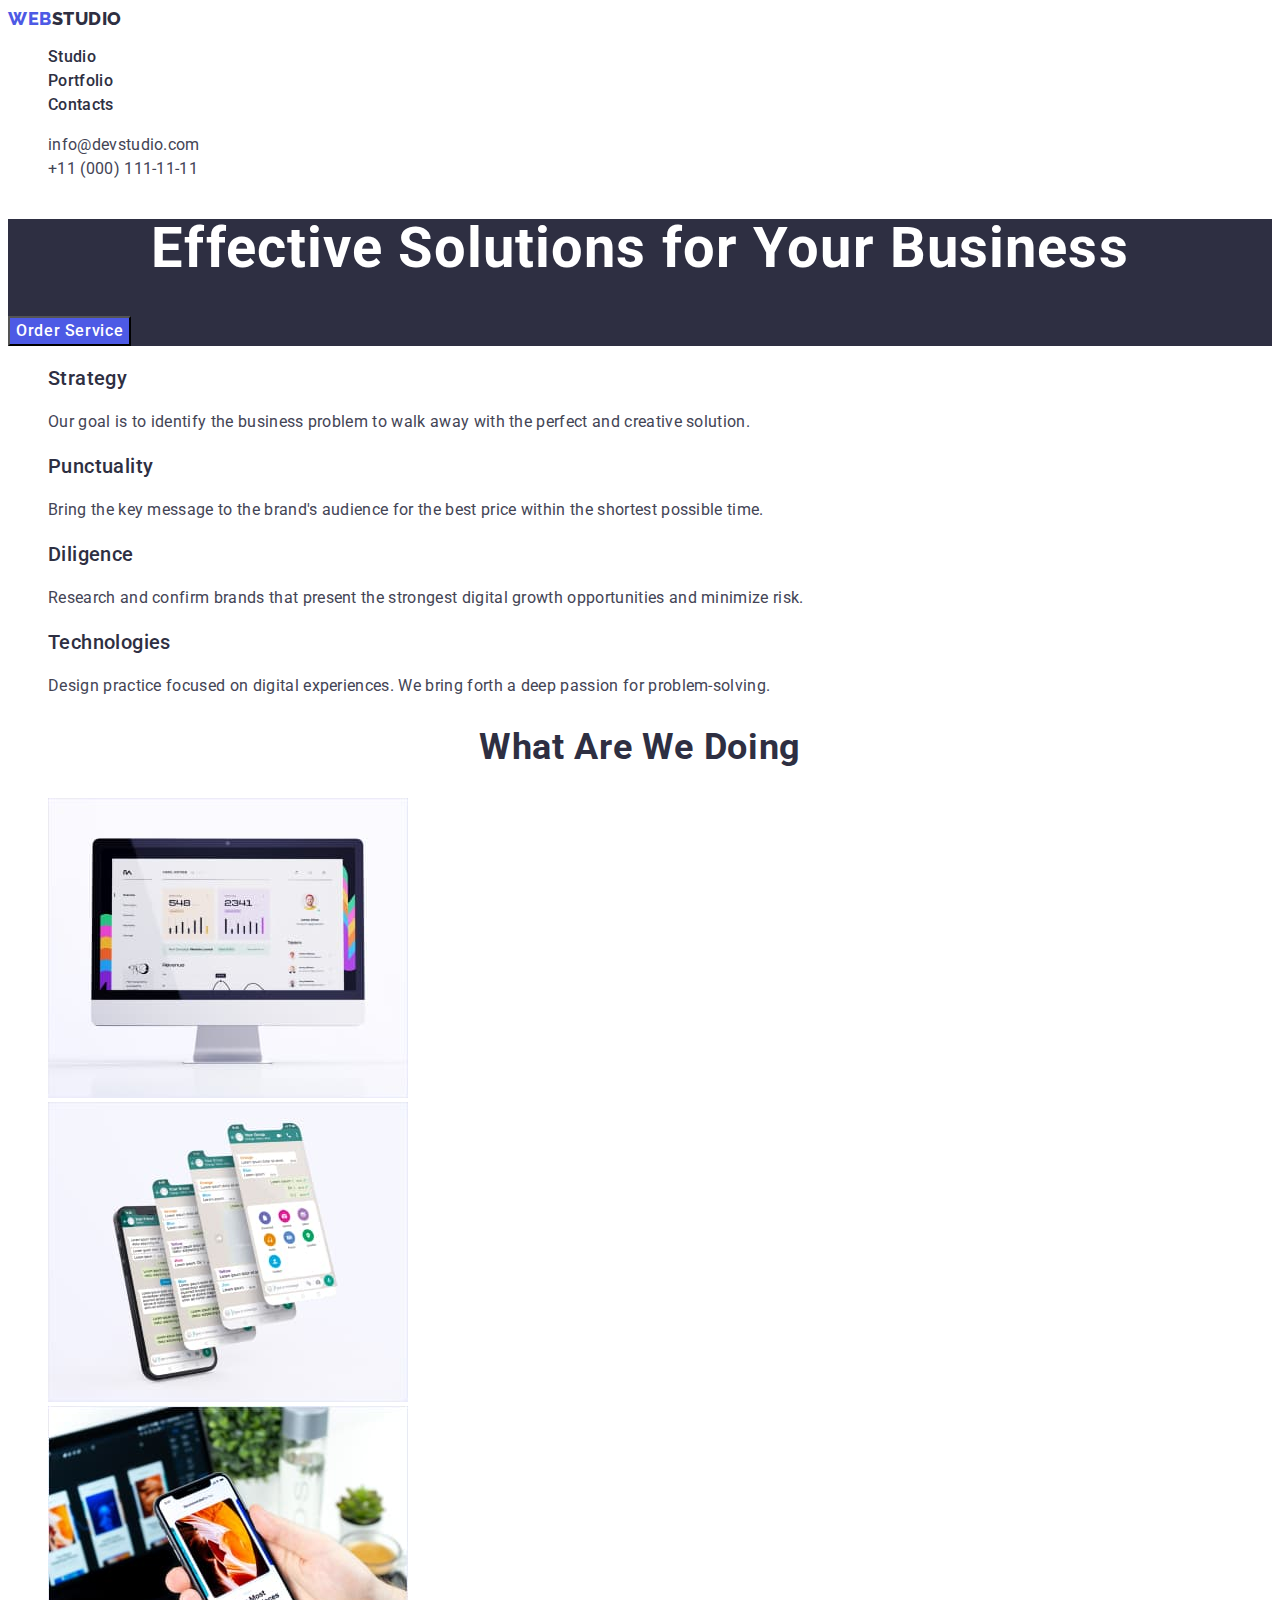
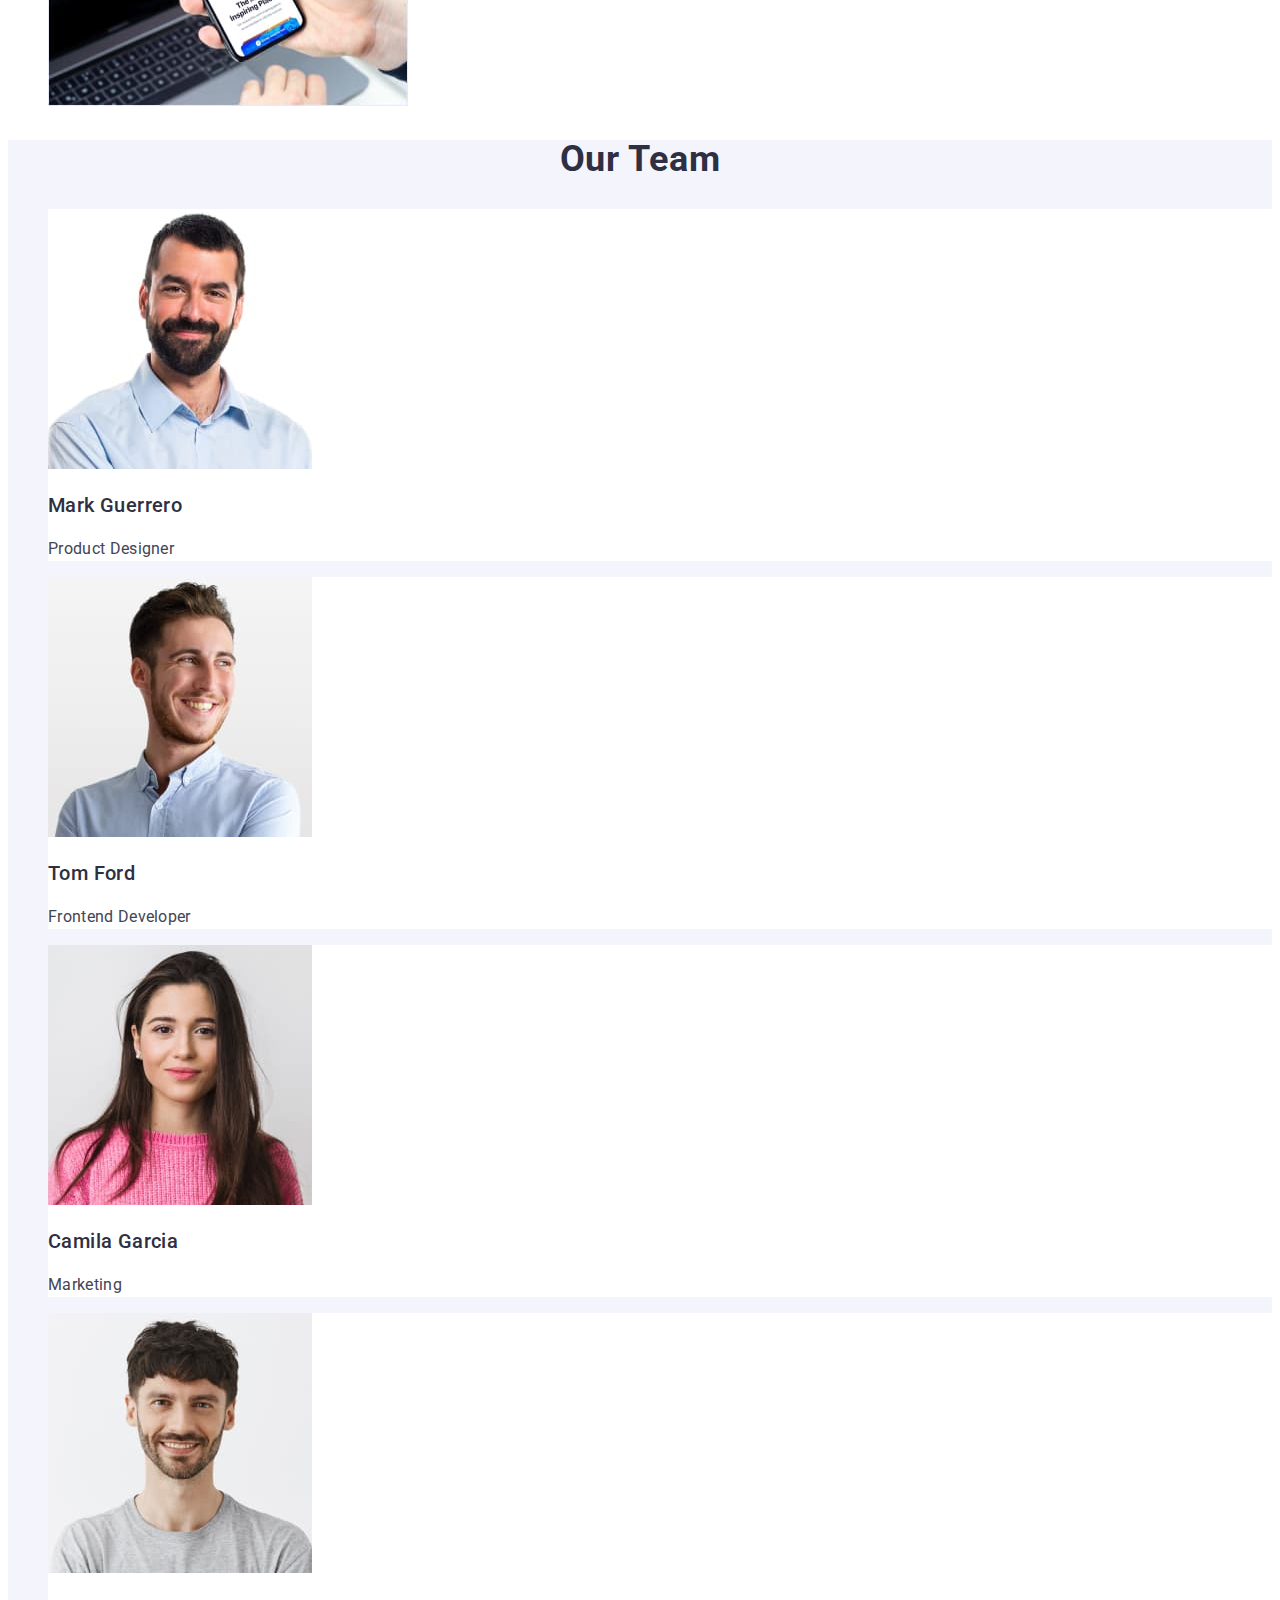
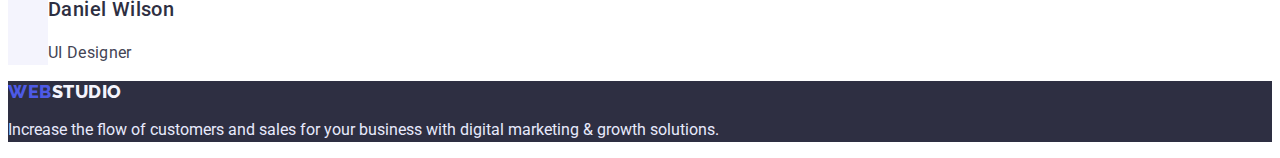
<file: index.html>
<!DOCTYPE html>
<html lang="en">
  <head>
    <meta charset="UTF-8" />
    <meta http-equiv="X-UA-Compatible" content="IE=edge" />
    <meta name="viewport" content="width=device-width, initial-scale=1.0" />
    <title>WebStudio</title>
    <link rel="stylesheet" href="./css/styles.css" />
    <link rel="preconnect" href="https://fonts.googleapis.com" />
    <link rel="preconnect" href="https://fonts.gstatic.com" crossorigin />
    <link
      href="https://fonts.googleapis.com/css2?family=Raleway:wght@800&family=Roboto:wght@400;500;700;900&display=swap"
      rel="stylesheet"
    />
  </head>
  <body>
    <header>
      <nav>
        <a href="./index.html" class="main-logo link"
          >Web<span class="logo-part link">Studio</span>
        </a>
        <ul class="list">
          <li><a href="./index.html" class="studio-page link">Studio</a></li>
          <li>
            <a href="./portfolio.html" class="studio-page link">Portfolio</a>
          </li>
          <li><a href="" class="studio-page link">Contacts</a></li>
        </ul>
      </nav>
      <address class="feedback">
        <ul class="list">
          <li>
            <a href="mailto:info@devstudio.com" class="feedback-email link"
              >info@devstudio.com</a
            >
          </li>
          <li>
            <a href="tel:+110001111111" class="feedback-email link"
              >+11 (000) 111-11-11</a
            >
          </li>
        </ul>
      </address>
    </header>
    <main>
      <!--section 1-->
      <section class="hero-section">
        <h1 class="hero-title">Effective Solutions for Your Business</h1>
        <button type="button" class="button">Order Service</button>
      </section>

      <!--section 2-->
      <section>
        <h2 class="header-zwai" hidden>Our advantages</h2>
        <ul class="list">
          <li>
            <h3 class="header-drai">Strategy</h3>
            <p class="main-text">
              Our goal is to identify the business problem to walk away with the
              perfect and creative solution.
            </p>
          </li>
          <li>
            <h3 class="header-drai">Punctuality</h3>
            <p class="main-text">
              Bring the key message to the brand's audience for the best price
              within the shortest possible time.
            </p>
          </li>
          <li>
            <h3 class="header-drai">Diligence</h3>
            <p class="main-text">
              Research and confirm brands that present the strongest digital
              growth opportunities and minimize risk.
            </p>
          </li>
          <li>
            <h3 class="header-drai">Technologies</h3>
            <p class="main-text">
              Design practice focused on digital experiences. We bring forth a
              deep passion for problem-solving.
            </p>
          </li>
        </ul>
      </section>

      <!--section 3-->
      <section>
        <h2 class="header-zwai">What are we doing</h2>
        <ul class="list">
          <li>
            <img src="./images/studio/comp.jpg" alt="Computer" width="360" />
          </li>
          <li>
            <img src="./images/studio/telefon.jpg" alt="Telefon" width="360" />
          </li>
          <li>
            <img
              src=".//images/studio/telefonlaptop.jpg"
              alt="Telefon-laptop"
              width="360"
            />
          </li>
        </ul>
      </section>

      <!--section 4-->
      <section class="section-vier">
        <h2 class="header-zwai">Our Team</h2>
        <ul class="list">
          <li class="team-item">
            <img
              src="./images/studio/markguerero.jpg"
              alt="Mark Guerrero"
              width="264"
            />
            <h3 class="header-drai">Mark Guerrero</h3>
            <p class="main-text">Product Designer</p>
          </li>
          <li class="team-item">
            <img src="./images/studio/tomford.jpg" alt="Tom Ford" width="264" />
            <h3 class="header-drai">Tom Ford</h3>
            <p class="main-text">Frontend Developer</p>
          </li>
          <li class="team-item">
            <img
              src="./images/studio/camilagarcia.jpg"
              alt="Camila Garcia"
              width="264"
            />
            <h3 class="header-drai">Camila Garcia</h3>
            <p class="main-text">Marketing</p>
          </li>
          <li class="team-item">
            <img
              src="./images/studio/danielwilson.jpg"
              alt="Daniel Wilson"
              width="264"
            />
            <h3 class="header-drai">Daniel Wilson</h3>
            <p class="main-text">UI Designer</p>
          </li>
        </ul>
      </section>
    </main>
    <footer class="footer-item">
      <a href="./index.html" class="main-logo link"
        >Web<span class="footer-part link">Studio</span>
      </a>
      <p class="footer-inform">
        Increase the flow of customers and sales for your business with digital
        marketing & growth solutions.
      </p>
    </footer>
  </body>
</html>
</file>
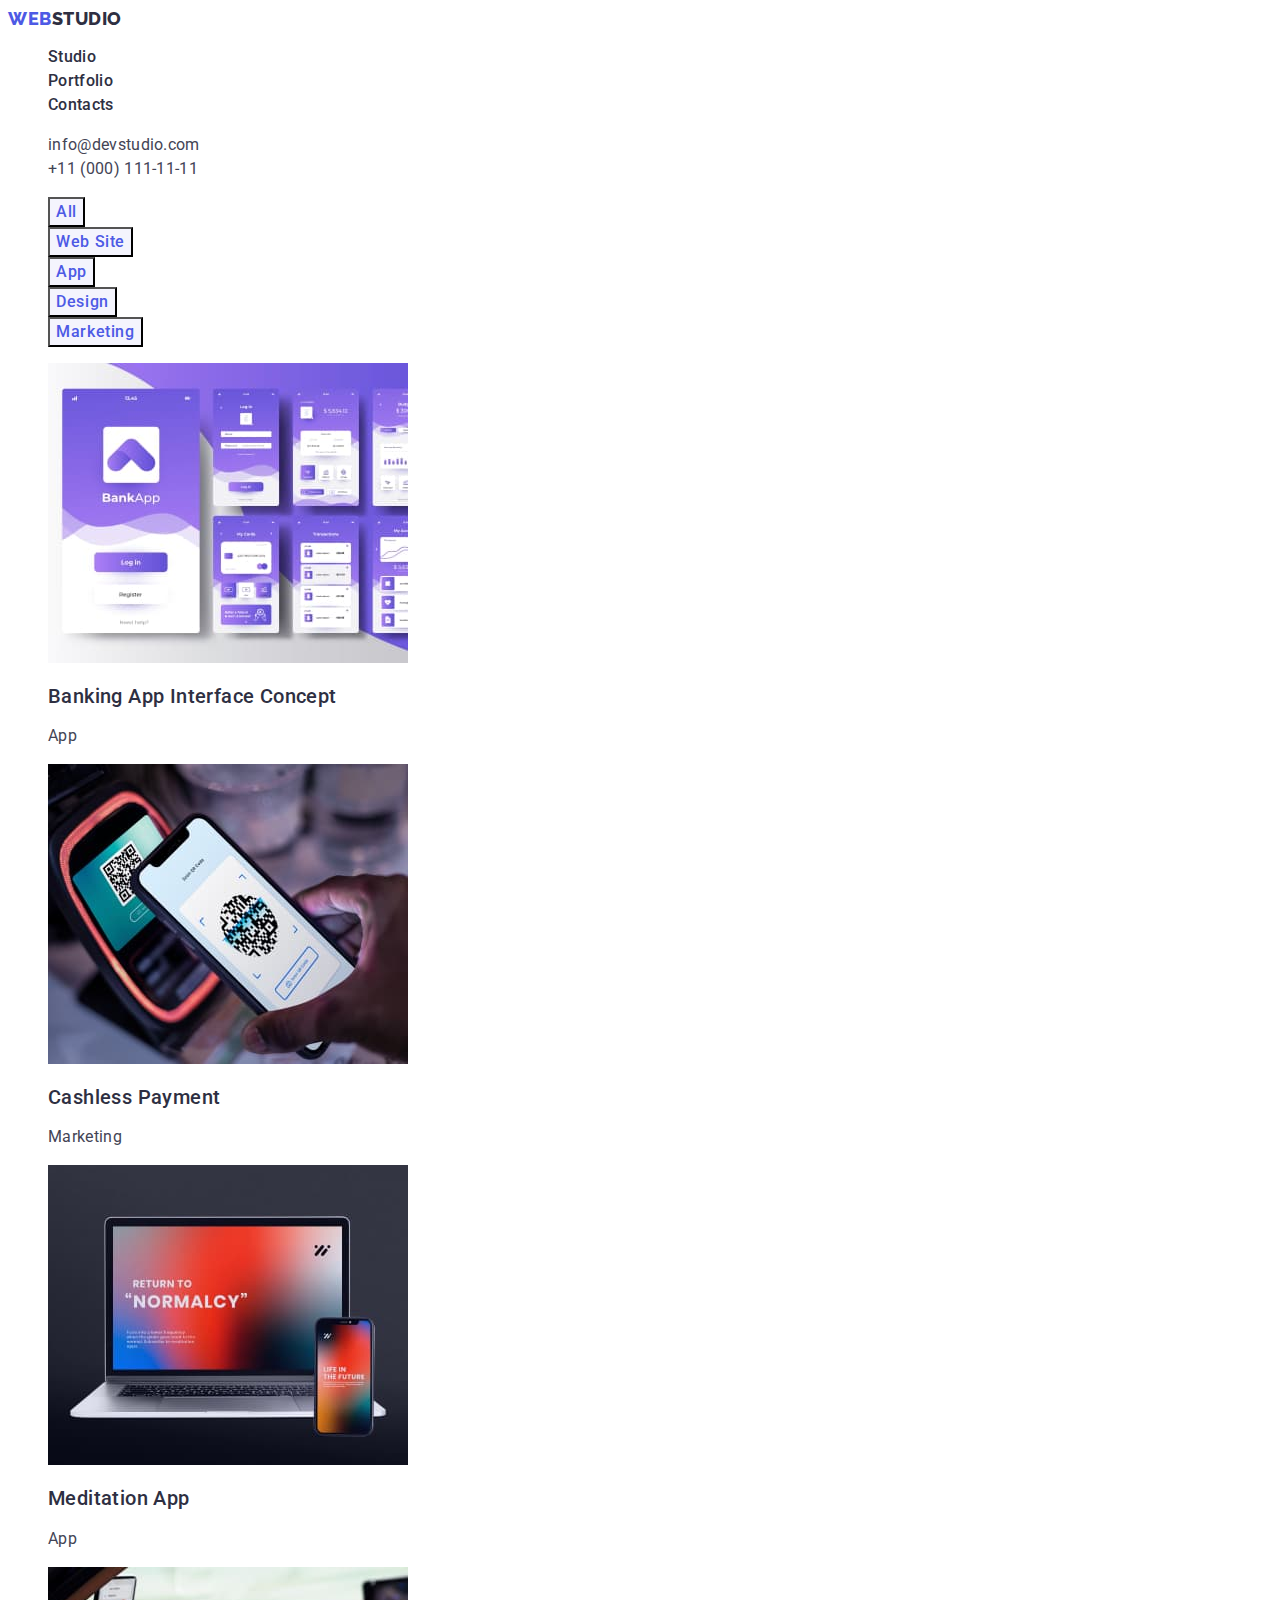
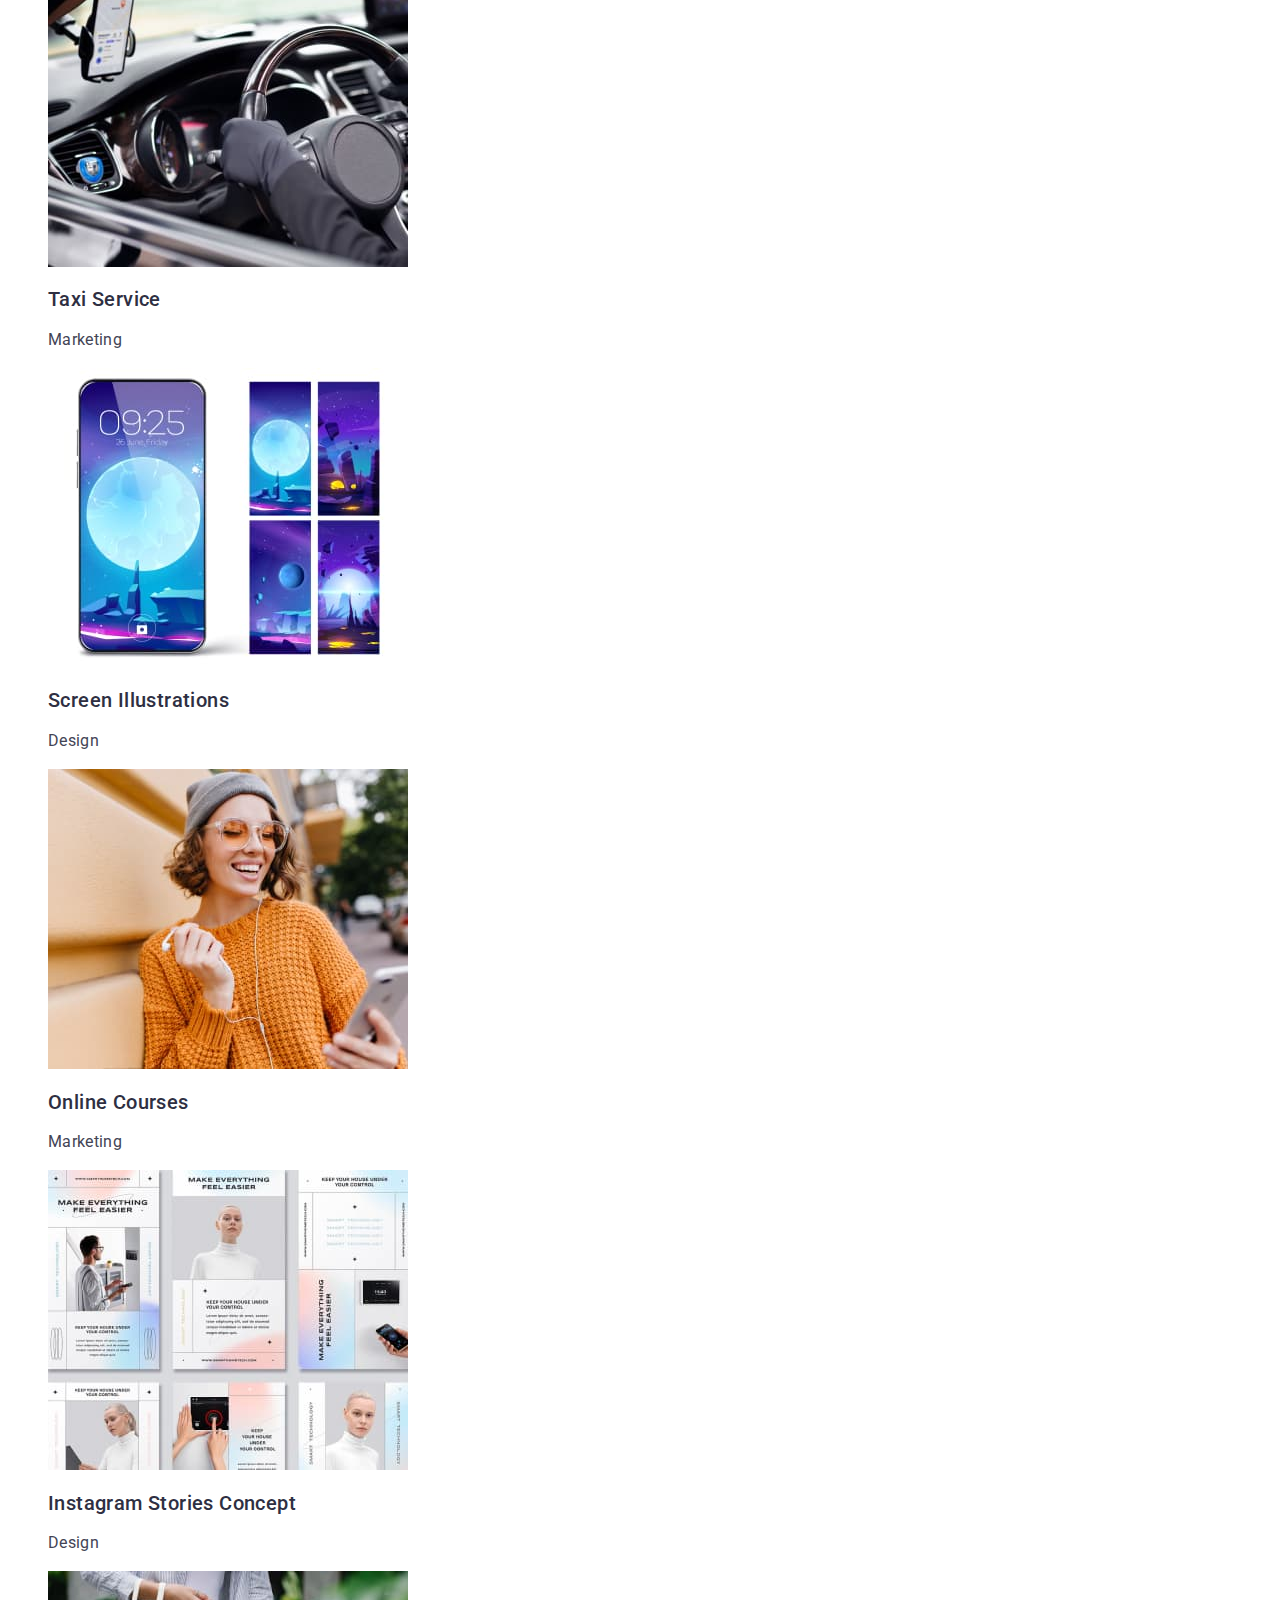
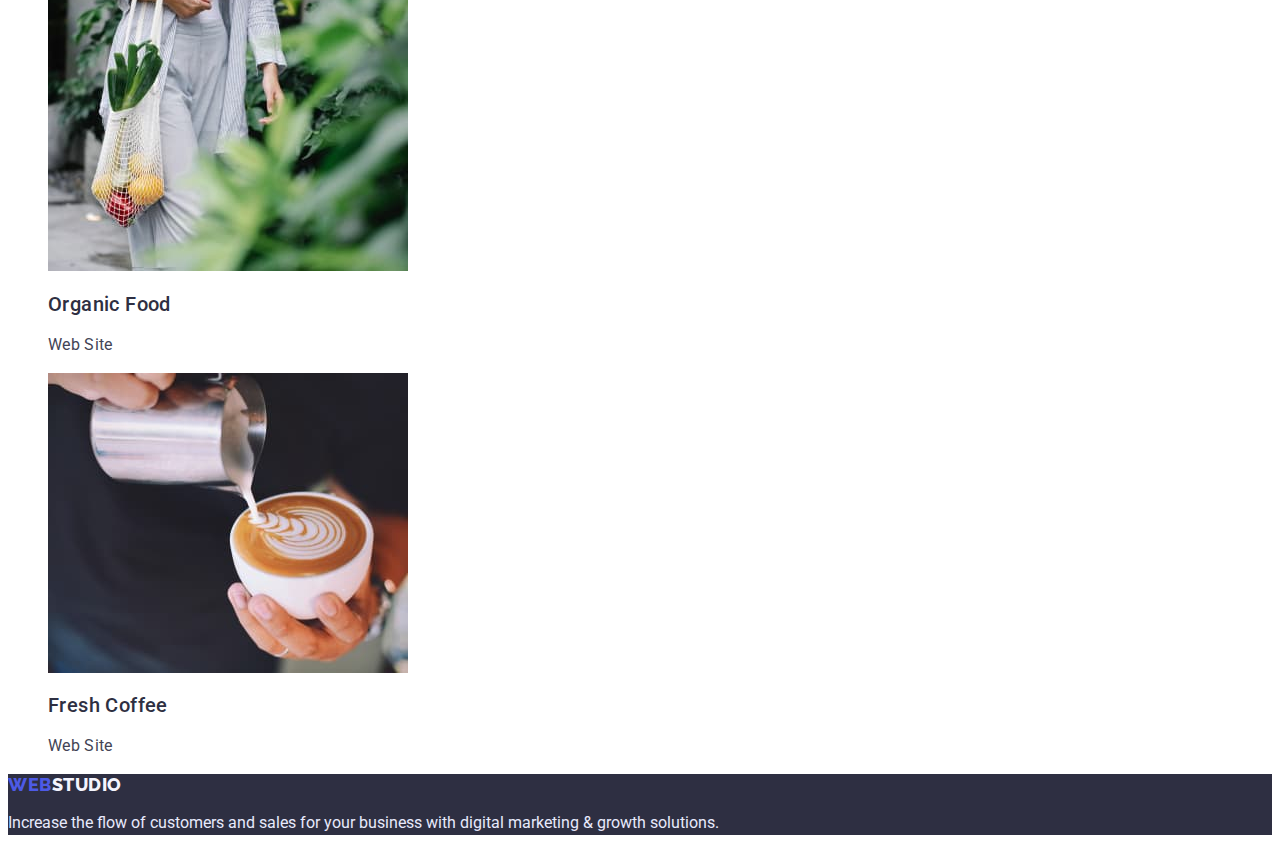
<file: portfolio.html>
<!DOCTYPE html>
<html lang="en">
  <head>
    <meta charset="UTF-8" />
    <meta http-equiv="X-UA-Compatible" content="IE=edge" />
    <meta name="viewport" content="width=device-width, initial-scale=1.0" />
    <title>Portfolio</title>
    <link rel="stylesheet" href="./css/styles.css" />
    <link rel="preconnect" href="https://fonts.googleapis.com" />
    <link rel="preconnect" href="https://fonts.gstatic.com" crossorigin />
    <link
      href="https://fonts.googleapis.com/css2?family=Raleway:wght@800&family=Roboto:wght@400;500;700;900&display=swap"
      rel="stylesheet"
    />
  </head>
  <body>
    <header>
      <nav>
        <a href="./index.html" class="main-logo link"
          >Web<span class="logo-part link">Studio</span>
        </a>
        <ul class="list">
          <li><a href="./index.html" class="studio-page link">Studio</a></li>
          <li>
            <a href="./portfolio.html" class="studio-page link">Portfolio</a>
          </li>
          <li><a href="" class="studio-page link">Contacts</a></li>
        </ul>
      </nav>
      <address class="feedback">
        <ul class="list">
          <li>
            <a href="mailto:info@devstudio.com" class="feedback-email link"
              >info@devstudio.com</a
            >
          </li>
          <li>
            <a href="tel:+110001111111" class="feedback-email link"
              >+11 (000) 111-11-11</a
            >
          </li>
        </ul>
      </address>
    </header>
    <main>
      <section>
        <h1 class="hero-title" hidden>Filters</h1>
        <ul class="list">
          <li>
            <button type="button" class="button-portfolio">All</button>
          </li>
          <li>
            <button type="button" class="button-portfolio">Web Site</button>
          </li>
          <li><button type="button" class="button-portfolio">App</button></li>
          <li>
            <button type="button" class="button-portfolio">Design</button>
          </li>
          <li>
            <button type="button" class="button-portfolio">Marketing</button>
          </li>
        </ul>
        <ul class="list">
          <li>
            <a href="" class="link">
              <img
                src="./images/portfolio/bankingappinterfaceconcept.jpg"
                alt="Banking App Interface Concept"
                width="360"
              />
              <h2 class="portfolio-title">Banking App Interface Concept</h2>
              <p class="main-text">App</p>
            </a>
          </li>
          <li>
            <a href="" class="link">
              <img
                src="./images/portfolio/cashlesspayment.jpg"
                alt="Cashless Payment"
                width="360"
              />
              <h2 class="portfolio-title">Cashless Payment</h2>
              <p class="main-text">Marketing</p>
            </a>
          </li>
          <li>
            <a href="" class="link">
              <img
                src="./images/portfolio/meditaionapp.jpg"
                alt="Meditaion App"
                width="360"
              />
              <h2 class="portfolio-title">Meditation App</h2>
              <p class="main-text">App</p>
            </a>
          </li>
          <li>
            <a href="" class="link">
              <img
                src="./images/portfolio/taxiservice.jpg"
                alt="Taxi Service"
                width="360"
              />
              <h2 class="portfolio-title">Taxi Service</h2>
              <p class="main-text">Marketing</p>
            </a>
          </li>
          <li>
            <a href="" class="link">
              <img
                src="./images/portfolio/screenillustrations.jpg"
                alt="Screen Illustrations"
                width="360"
              />
              <h2 class="portfolio-title">Screen Illustrations</h2>
              <p class="main-text">Design</p>
            </a>
          </li>
          <li>
            <a href="" class="link">
              <img
                src="./images/portfolio/onlinecourses.jpg"
                alt="Online Courses"
                width="360"
              />
              <h2 class="portfolio-title">Online Courses</h2>
              <p class="main-text">Marketing</p>
            </a>
          </li>
          <li>
            <a href="" class="link">
              <img
                src="./images/portfolio/instagramstoriesconcept.jpg"
                alt="Instagram Stories Concept"
                width="360"
              />
              <h2 class="portfolio-title">Instagram Stories Concept</h2>
              <p class="main-text">Design</p>
            </a>
          </li>
          <li>
            <a href="" class="link">
              <img
                src="./images/portfolio/organicfood.jpg"
                alt="Organic Food"
                width="360"
              />
              <h2 class="portfolio-title">Organic Food</h2>
              <p class="main-text">Web Site</p>
            </a>
          </li>
          <li>
            <a href="" class="link">
              <img
                src="./images/portfolio/freshcoffee.jpg"
                alt="Fresh Coffee"
                width="360"
              />
              <h2 class="portfolio-title">Fresh Coffee</h2>
              <p class="main-text">Web Site</p>
            </a>
          </li>
        </ul>
      </section>
    </main>
    <footer class="footer-item">
      <a href="./index.html" class="main-logo link"
        >Web<span class="footer-part link">Studio</span>
      </a>
      <p class="footer-inform">
        Increase the flow of customers and sales for your business with digital
        marketing & growth solutions.
      </p>
    </footer>
  </body>
</html>
</file>
<file: css/styles.css>
/* Typography */

/* Colors */

:root {
  --primary-brand-color: #4d5ae5;
  --pressed-state-color: #404bbf;
  --dark-color: #2e2f42;
  --success-color: #31d0aa;
  --body-text-color: #434455;
  --subtle-text-color: #8e8f99;
  --accent-color: #e7e9fc;
  --light-color: #f4f4fd;
  --modal-overlay-color: #2e2f42;
  --hero-background-color: #2e2f42;
  --body-background-color: #ffffff;
}

.link {
  text-decoration: none;
}

.list {
  list-style: none;
}

/* Header 1 */
.hero-title {
  font-weight: 700;
  font-size: 56px;
  line-height: 1.07;
  text-align: center;
  letter-spacing: 0.02em;
  color: var(--body-background-color);
}

/* Header 2 */
.header-zwai {
  font-weight: 700;
  font-size: 36px;
  line-height: 1.11;
  text-align: center;
  letter-spacing: 0.02em;
  text-transform: capitalize;
  color: var(--dark-color);
}

/* Header 3 */
.header-drai {
  font-weight: 500;
  font-size: 20px;
  line-height: 1.2;
  letter-spacing: 0.02em;
  color: var(--dark-color);
}

body {
  font-family: 'Roboto', sans-serif;
  background-color: var(--body-background-color);
  color: var(--body-text-color);
}

.main-text {
  font-size: 16px;
  line-height: 1.5;
  letter-spacing: 0.02em;
  color: var(--body-text-color);
}

/* Header */
.main-logo {
  font-family: 'Raleway', sans-serif;
  font-weight: 800;
  font-size: 18px;
  line-height: 1.17;
  letter-spacing: 0.03em;
  text-transform: uppercase;
  color: var(--primary-brand-color);
}

.main-logo .logo-part {
  color: var(--dark-color);
}

/* Site nav */
.studio-page {
  font-weight: 500;
  font-size: 16px;
  line-height: 1.5;
  letter-spacing: 0.02em;
  color: var(--dark-color);
}

.studio-page:hover,
.studio-page:focus {
  color: var(--pressed-state-color);
}

.feedback {
  font-style: normal;
  font-weight: 400;
  font-size: 16px;
  line-height: 1.5;
  letter-spacing: 0.02em;
  color: var(--body-text-color);
}

.feedback-email {
  font-size: 16px;
  line-height: 1.5;
  letter-spacing: 0.02em;
  color: var(--body-text-color);
}

.feedback-email:hover,
.feedback-email:focus {
  color: var(--pressed-state-color);
}
/* Studio */
/* Main */
/* section 1 */

.hero-section {
  background-color: var(--hero-background-color);
}

.button {
  color: var(--body-background-color);
  background-color: var(--primary-brand-color);
  font-family: 'Roboto', sans-serif;
  font-weight: 500;
  font-size: 16px;
  line-height: 1.5;
  letter-spacing: 0.04em;
}

.button:hover,
.button:focus {
  background-color: var(--pressed-state-color);
  cursor: pointer;
}

/* section 4 */
.section-vier {
  background-color: var(--light-color);
}

.team-item {
  background-color: var(--body-background-color);
}

/* Footer */
.footer-item {
  background-color: var(--dark-color);
}

.footer-part {
  font-size: 18px;
  line-height: 1.17;
  letter-spacing: 0.03em;
  text-transform: uppercase;
  color: var(--light-color);
}

.footer-inform {
  font-weight: 400;
  font-size: 16px;
  line-height: 24px;
  color: var(--accent-color);
}

/* Portfolio */
/* Main */

/* Filters */
.button-portfolio {
  color: var(--primary-brand-color);
  background-color: var(--light-color);
  font-family: 'Roboto', sans-serif;
  font-weight: 500;
  font-size: 16px;
  line-height: 1.5;
  letter-spacing: 0.04em;
}

.button-portfolio:hover,
.button-portfolio:focus {
  color: var(--body-background-color);
  background-color: var(--pressed-state-color);
  cursor: pointer;
}

.portfolio-title {
  font-weight: 500;
  font-size: 20px;
  line-height: 1.2;
  letter-spacing: 0.02em;
  color: var(--dark-color);
}
</file>
